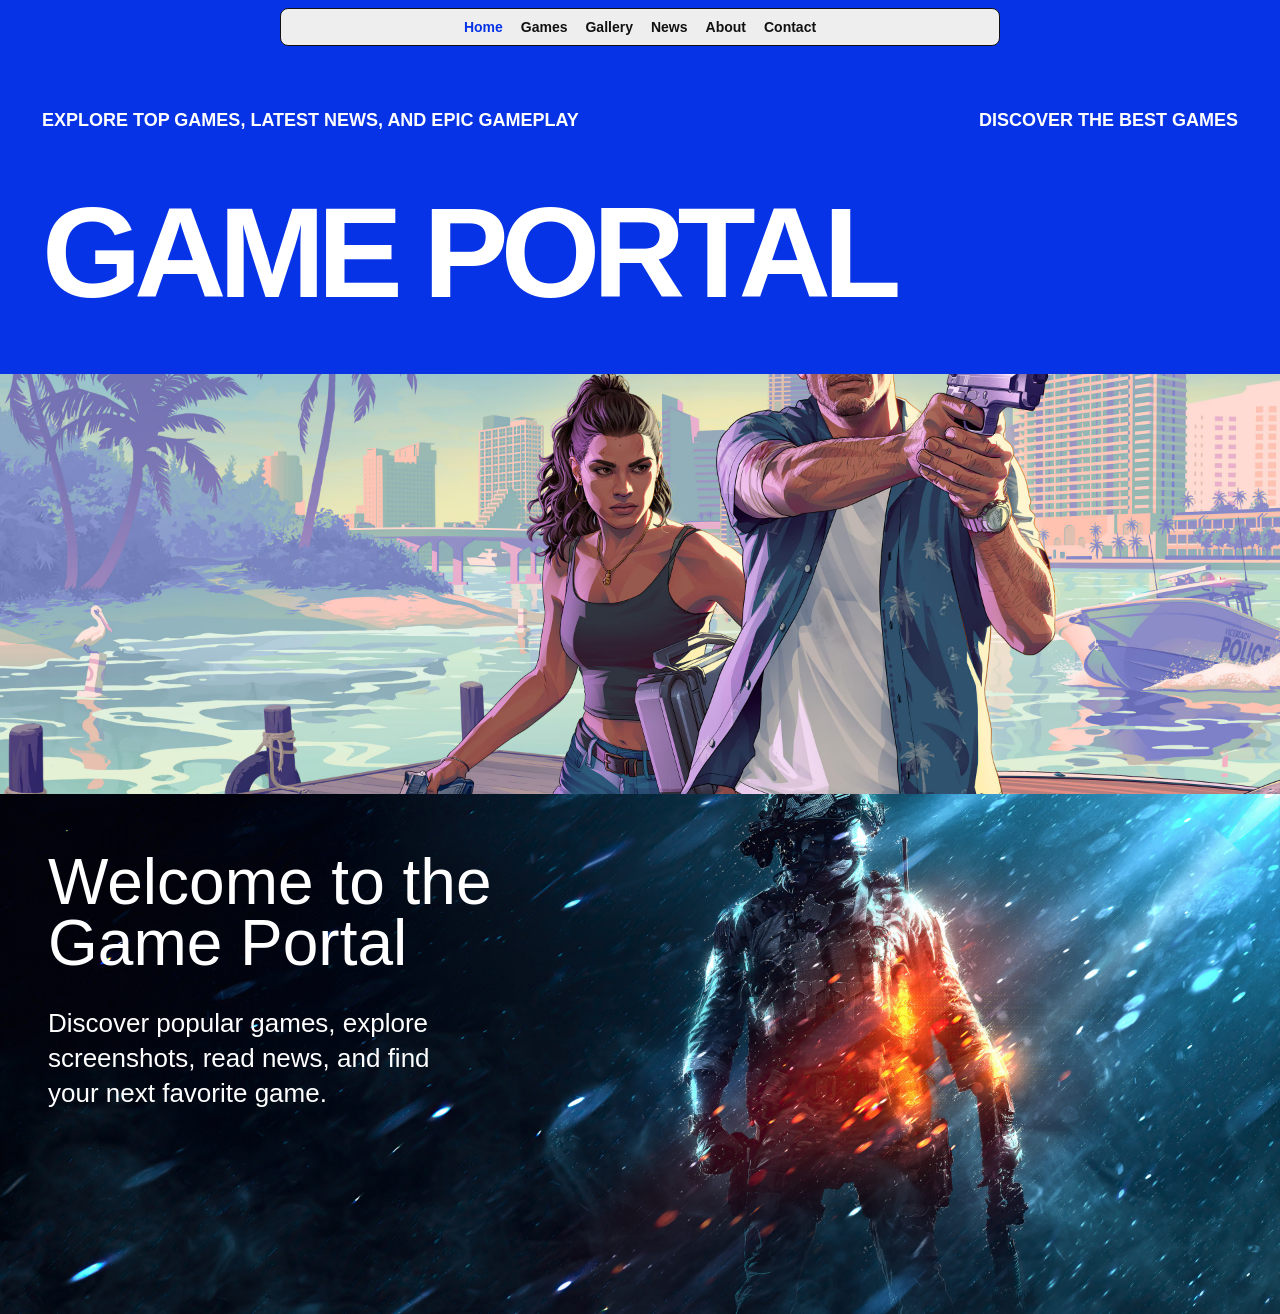
<file: index.html>
<!DOCTYPE html>
<html lang="en">
<head>
    <meta charset="UTF-8">
    <meta name="viewport" content="width=device-width, initial-scale=1.0">
    <title>Game Portal | Home</title>
    <link rel="stylesheet" href="css/style.css">
</head>
<body>
    <header class="site-header">
        <nav class="navbar">
            <a class="active" href="index.html">Home</a>
            <a href="games.html">Games</a>
            <a href="gallery.html">Gallery</a>
            <a href="news.html">News</a>
            <a href="about.html">About</a>
            <a href="contact.html">Contact</a>
        </nav>
    </header>

    <main class="home-page">
        <section class="hero-blue">
            <div class="small-row">
                <p>EXPLORE TOP GAMES, LATEST NEWS, AND EPIC GAMEPLAY</p>
                <p>DISCOVER THE BEST GAMES</p>
            </div>
            <h1>GAME PORTAL</h1>
        </section>

        <img class="wide-image" src="images/home-hero.jpg" alt="Game city hero image">

        <section class="home-welcome" style="background-image: url('images/home-welcome.jpg');">
            <div class="welcome-text">
                <h2>Welcome to the<br>Game Portal</h2>
                <p>Discover popular games, explore screenshots, read news, and find your next favorite game.</p>
            </div>
        </section>
    </main>
</body>
</html>
</file>
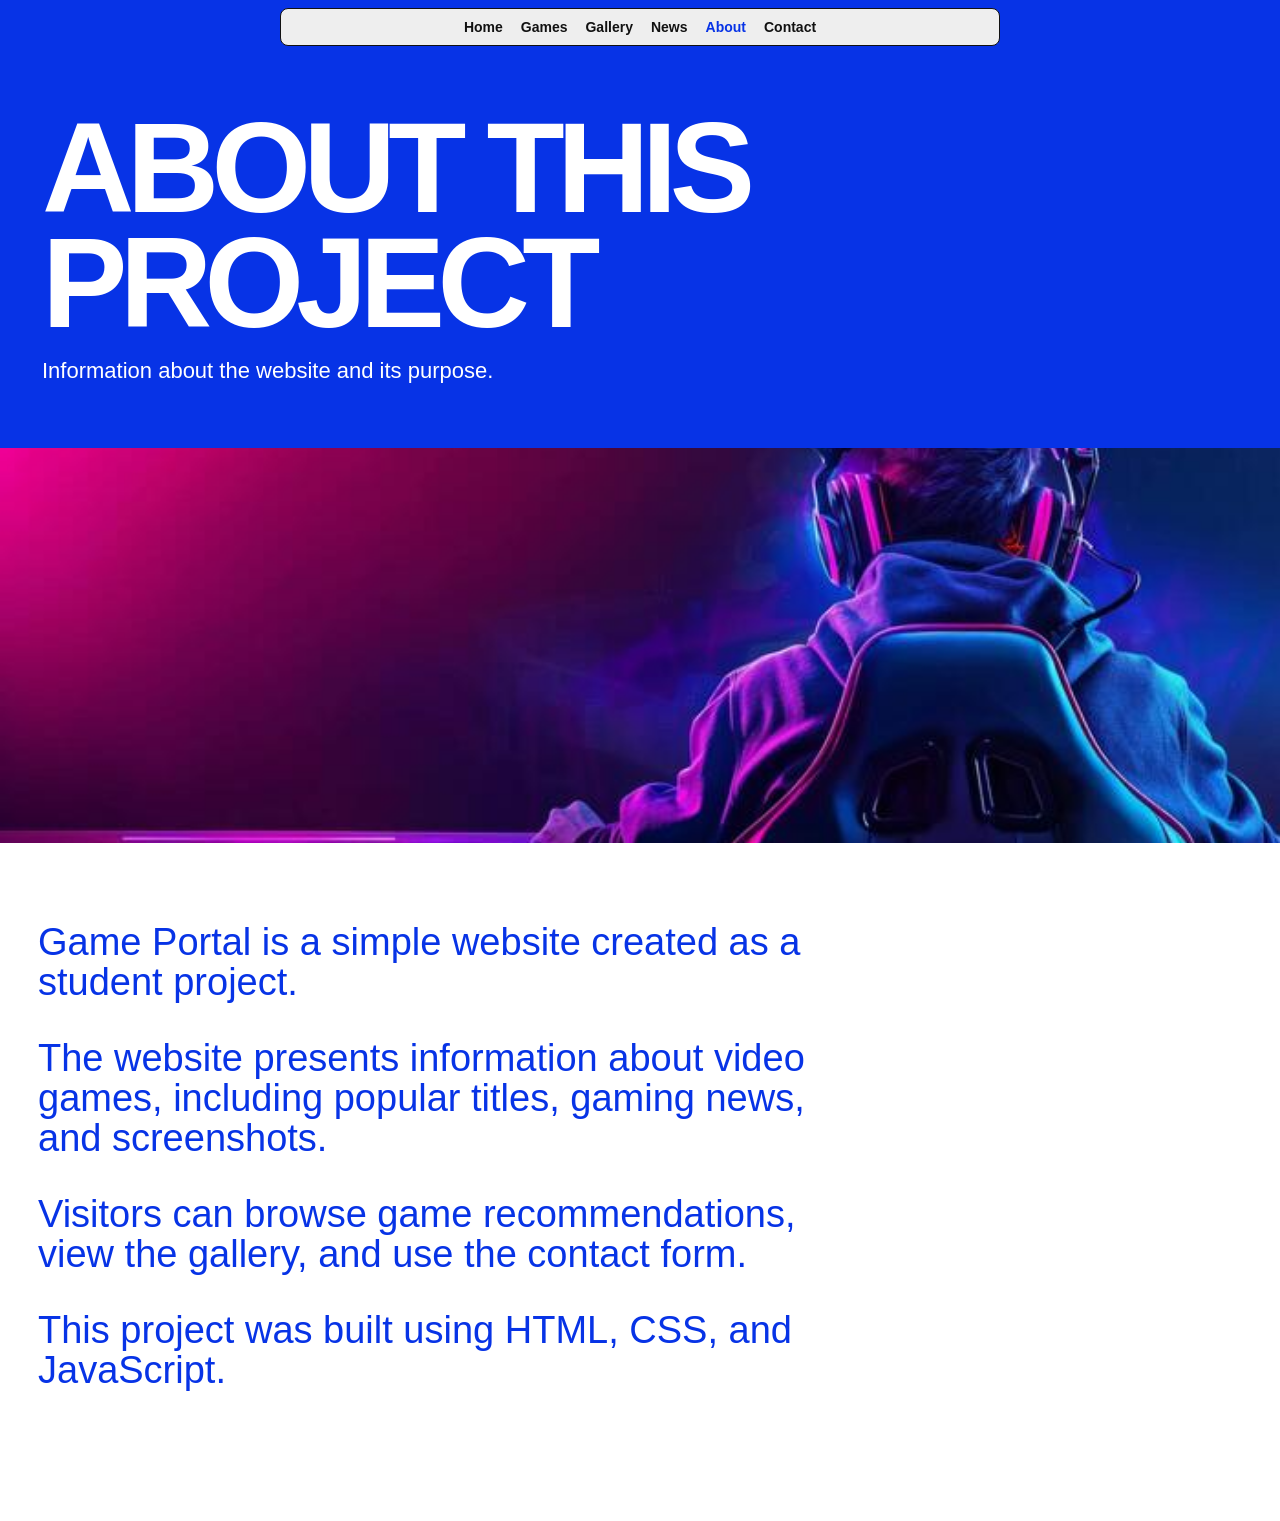
<file: about.html>
<!DOCTYPE html>
<html lang="en">
<head>
    <meta charset="UTF-8">
    <meta name="viewport" content="width=device-width, initial-scale=1.0">
    <title>Game Portal | About</title>
    <link rel="stylesheet" href="css/style.css">
</head>
<body>
    <header class="site-header">
        <nav class="navbar">
            <a href="index.html">Home</a>
            <a href="games.html">Games</a>
            <a href="gallery.html">Gallery</a>
            <a href="news.html">News</a>
            <a class="active" href="about.html">About</a>
            <a href="contact.html">Contact</a>
        </nav>
    </header>

    <main class="about-page">
        <section class="page-title">
            <h1>ABOUT THIS PROJECT</h1>
            <p>Information about the website and its purpose.</p>
        </section>

        <img class="wide-image" src="images/about-hero.jpg" alt="Gamer image">

        <section class="about-text">
            <p>Game Portal is a simple website created as a student project.</p>
            <p>The website presents information about video games, including popular titles, gaming news, and screenshots.</p>
            <p>Visitors can browse game recommendations, view the gallery, and use the contact form.</p>
            <p>This project was built using HTML, CSS, and JavaScript.</p>
        </section>
    </main>
</body>
</html>
</file>
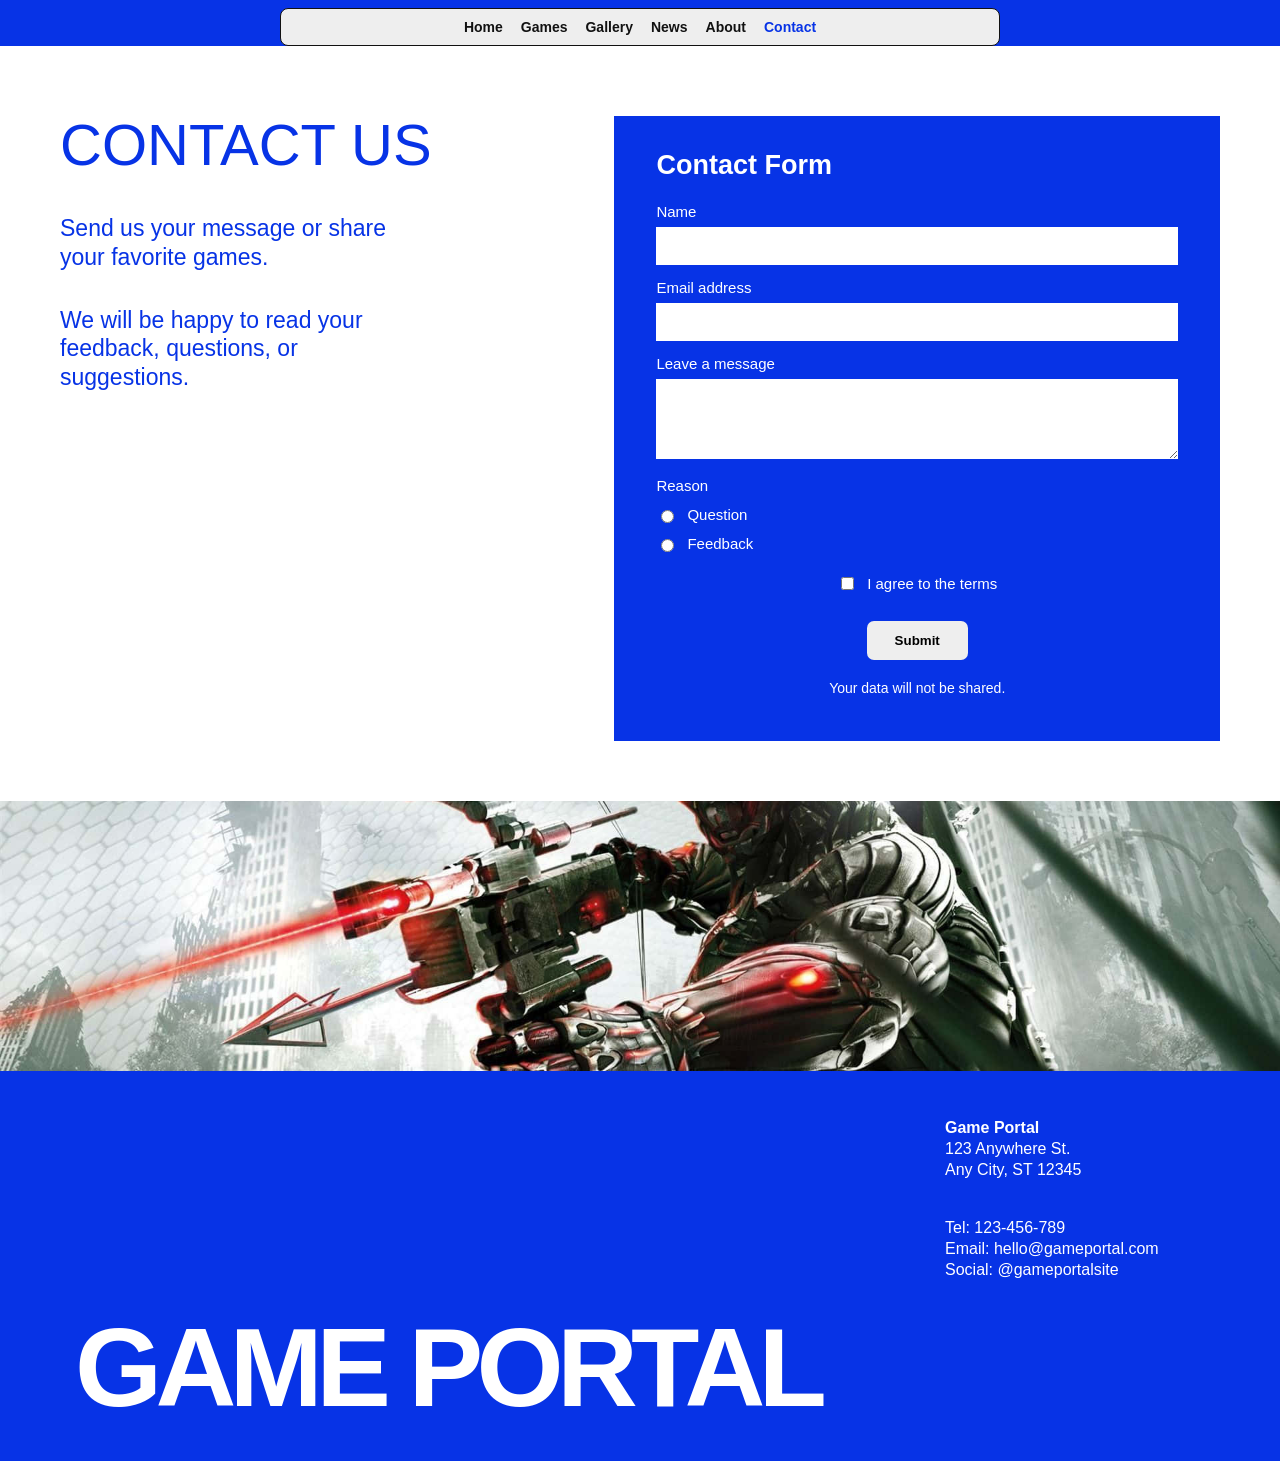
<file: contact.html>
<!DOCTYPE html>
<html lang="en">
<head>
    <meta charset="UTF-8">
    <meta name="viewport" content="width=device-width, initial-scale=1.0">
    <title>Game Portal | Contact</title>
    <link rel="stylesheet" href="css/style.css">
</head>
<body>
    <header class="site-header">
        <nav class="navbar">
            <a href="index.html">Home</a>
            <a href="games.html">Games</a>
            <a href="gallery.html">Gallery</a>
            <a href="news.html">News</a>
            <a href="about.html">About</a>
            <a class="active" href="contact.html">Contact</a>
        </nav>
    </header>

    <main class="contact-page">
        <section class="contact-top">
            <div class="contact-intro">
                <h1>CONTACT US</h1>
                <p>Send us your message or share your favorite games.</p>
                <p>We will be happy to read your feedback, questions, or suggestions.</p>
            </div>

            <form id="contactForm" class="contact-form" novalidate>
                <h2>Contact Form</h2>

                <label for="name">Name</label>
                <input type="text" id="name" name="name" required>

                <label for="email">Email address</label>
                <input type="email" id="email" name="email" required>

                <label for="message">Leave a message</label>
                <textarea id="message" name="message" required></textarea>

                <p class="form-label">Reason</p>
                <label class="option"><input type="radio" name="reason" value="Question"> Question</label>
                <label class="option"><input type="radio" name="reason" value="Feedback"> Feedback</label>

                <label class="option checkbox"><input type="checkbox" id="terms" required> I agree to the terms</label>

                <button type="submit">Submit</button>
                <p id="formMessage" class="form-message">Your data will not be shared.</p>
            </form>
        </section>

        <img class="wide-image" src="images/contact-hero.jpg" alt="Action game background">

        <footer class="contact-footer">
            <div>
                <p><strong>Game Portal</strong></p>
                <p>123 Anywhere St.</p>
                <p>Any City, ST 12345</p>
            </div>
            <div>
                <p>Tel: 123-456-789</p>
                <p>Email: hello@gameportal.com</p>
                <p>Social: @gameportalsite</p>
            </div>
            <h2>GAME PORTAL</h2>
        </footer>
    </main>

    <script src="js/form.js"></script>
</body>
</html>
</file>
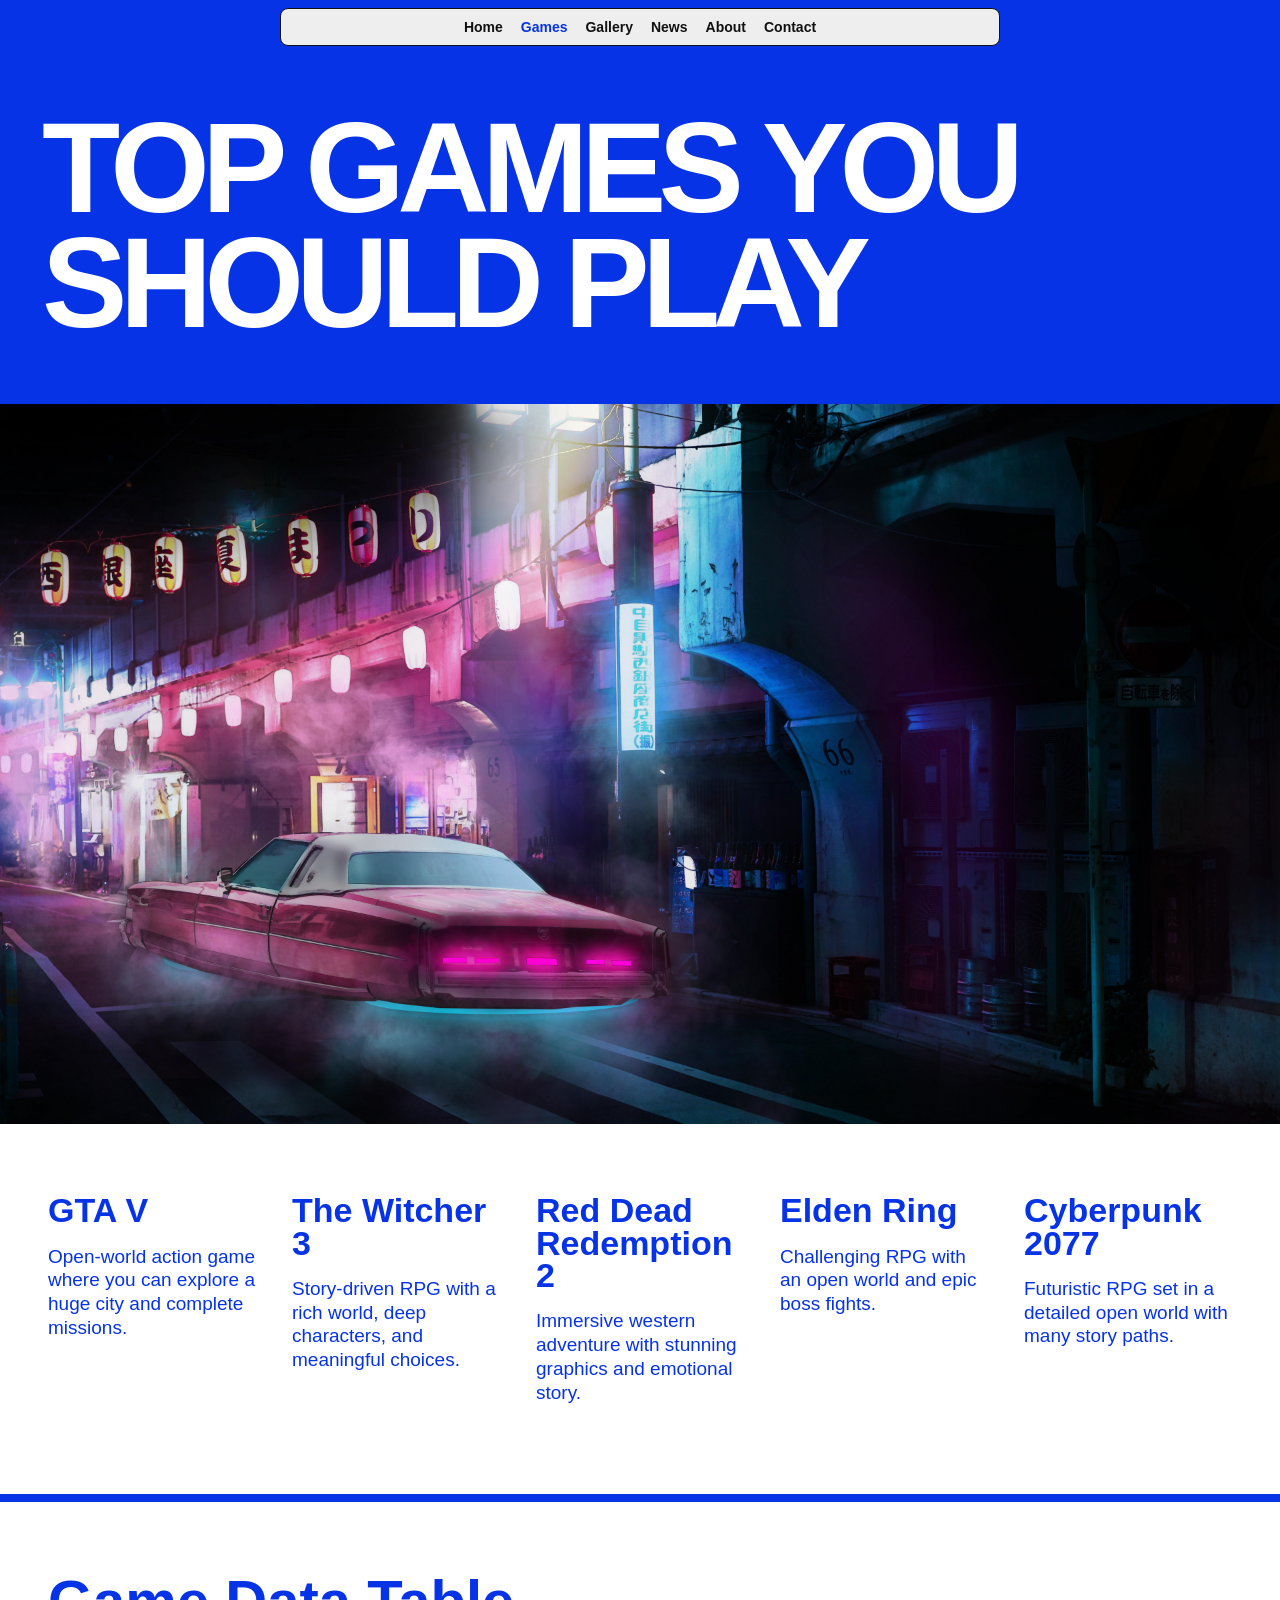
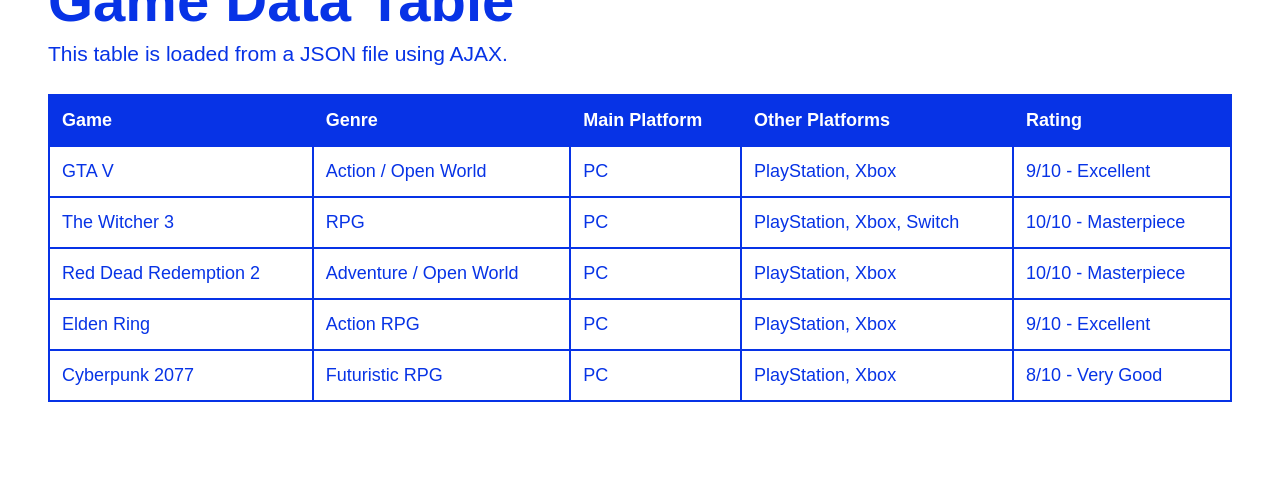
<file: games.html>
<!DOCTYPE html>
<html lang="en">
<head>
    <meta charset="UTF-8">
    <meta name="viewport" content="width=device-width, initial-scale=1.0">
    <title>Game Portal | Games</title>
    <link rel="stylesheet" href="css/style.css">
</head>
<body>
    <header class="site-header">
        <nav class="navbar">
            <a href="index.html">Home</a>
            <a class="active" href="games.html">Games</a>
            <a href="gallery.html">Gallery</a>
            <a href="news.html">News</a>
            <a href="about.html">About</a>
            <a href="contact.html">Contact</a>
        </nav>
    </header>

    <main>
        <section class="page-title">
            <h1>TOP GAMES YOU<br>SHOULD PLAY</h1>
        </section>

        <img class="wide-image" src="images/games-hero.jpg" alt="Game street image">

        <section class="game-list">
            <article>
                <h2>GTA V</h2>
                <p>Open-world action game where you can explore a huge city and complete missions.</p>
            </article>
            <article>
                <h2>The Witcher 3</h2>
                <p>Story-driven RPG with a rich world, deep characters, and meaningful choices.</p>
            </article>
            <article>
                <h2>Red Dead Redemption 2</h2>
                <p>Immersive western adventure with stunning graphics and emotional story.</p>
            </article>
            <article>
                <h2>Elden Ring</h2>
                <p>Challenging RPG with an open world and epic boss fights.</p>
            </article>
            <article>
                <h2>Cyberpunk 2077</h2>
                <p>Futuristic RPG set in a detailed open world with many story paths.</p>
            </article>
        </section>

        <section class="data-section">
            <h2>Game Data Table</h2>
            <p>This table is loaded from a JSON file using AJAX.</p>
            <div id="gamesTable">Loading game data...</div>
        </section>
    </main>
    <script src="js/ajax.js"></script>
</body>
</html>
</file>
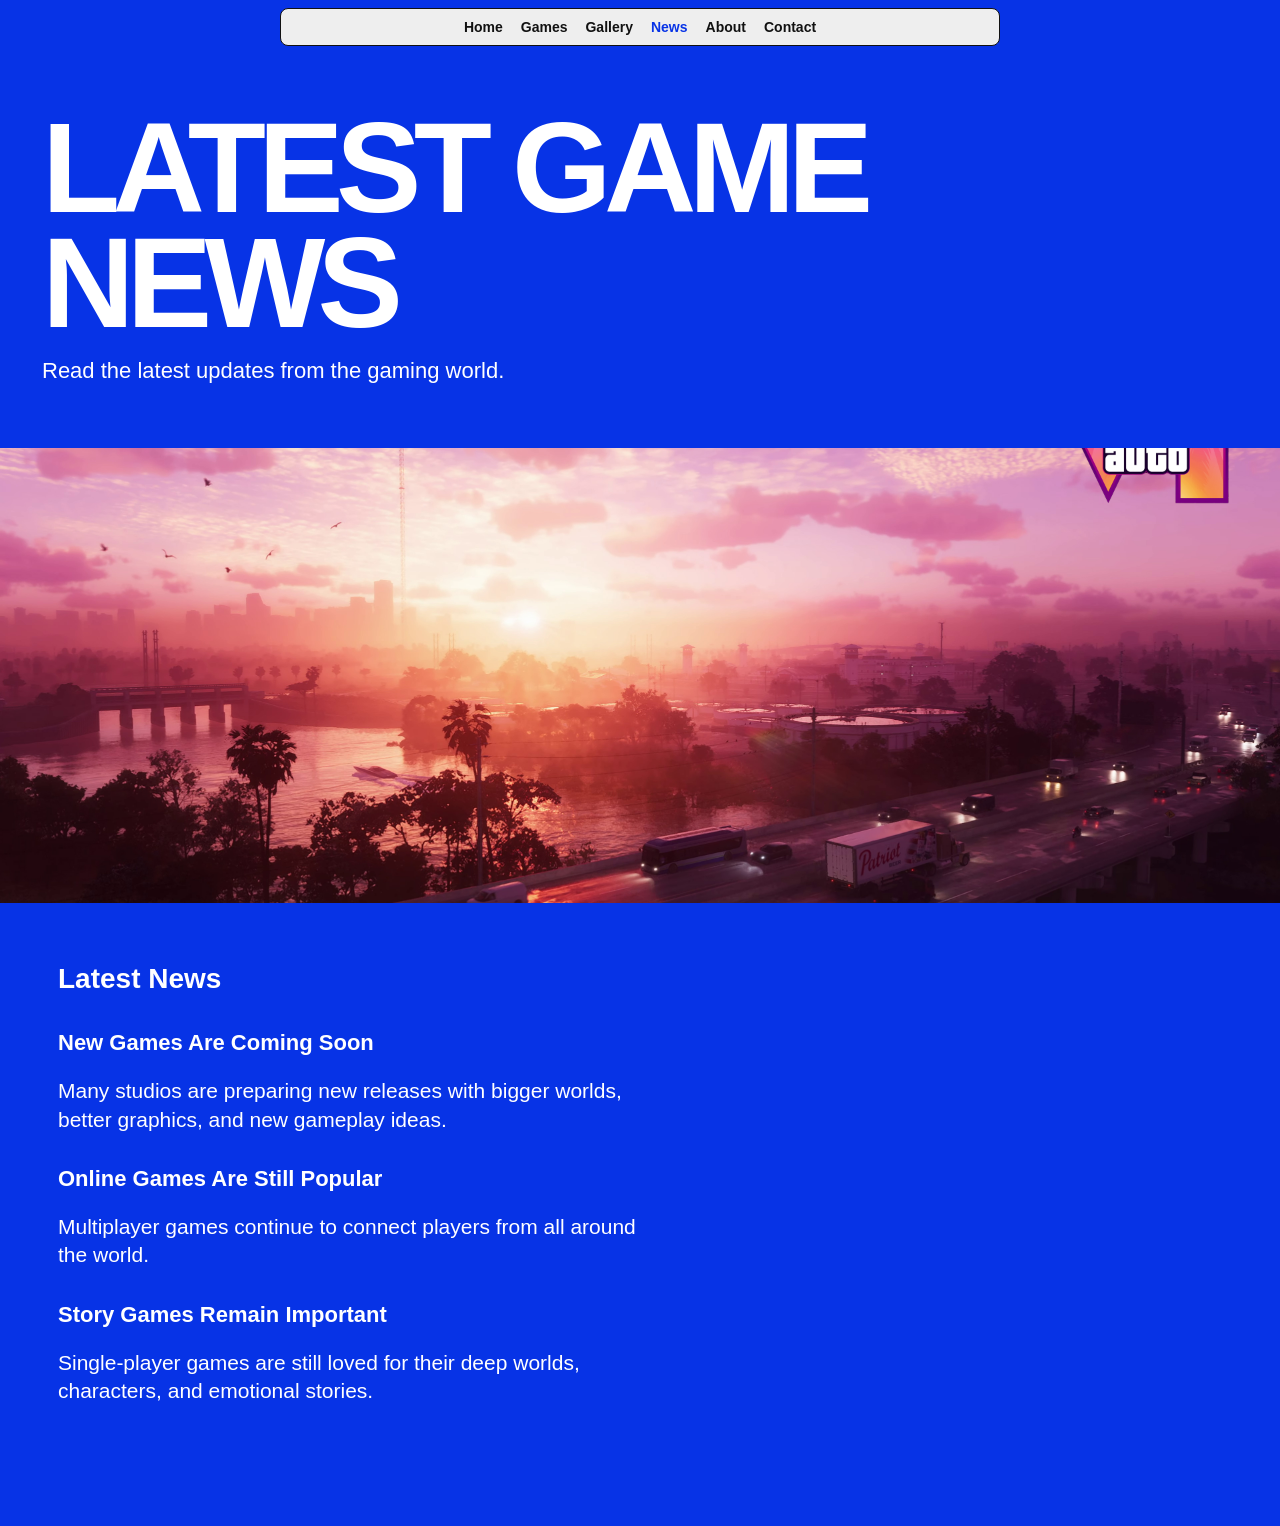
<file: news.html>
<!DOCTYPE html>
<html lang="en">
<head>
    <meta charset="UTF-8">
    <meta name="viewport" content="width=device-width, initial-scale=1.0">
    <title>Game Portal | News</title>
    <link rel="stylesheet" href="css/style.css">
</head>
<body>
    <header class="site-header">
        <nav class="navbar">
            <a href="index.html">Home</a>
            <a href="games.html">Games</a>
            <a href="gallery.html">Gallery</a>
            <a class="active" href="news.html">News</a>
            <a href="about.html">About</a>
            <a href="contact.html">Contact</a>
        </nav>
    </header>

    <main class="blue-page news-page">
        <section class="news-title">
            <h1>LATEST GAME NEWS</h1>
            <p>Read the latest updates from the gaming world.</p>
        </section>

        <img class="wide-image" src="images/news-main.jpg" alt="Game news city image">

        <section class="news-content">
            <h2>Latest News</h2>
            <article>
                <h3>New Games Are Coming Soon</h3>
                <p>Many studios are preparing new releases with bigger worlds, better graphics, and new gameplay ideas.</p>
            </article>
            <article>
                <h3>Online Games Are Still Popular</h3>
                <p>Multiplayer games continue to connect players from all around the world.</p>
            </article>
            <article>
                <h3>Story Games Remain Important</h3>
                <p>Single-player games are still loved for their deep worlds, characters, and emotional stories.</p>
            </article>
        </section>
    </main>
</body>
</html>
</file>
<file: css/style.css>
* {
    box-sizing: border-box;
}

:root {
    --blue: #0733e6;
    --white: #ffffff;
    --page-bg: #0733e6;
    --text-dark: #111111;
}

html {
    scroll-behavior: smooth;
}

body {
    margin: 0;
    background: linear-gradient(135deg, #061a8f 0%, #0733e6 45%, #061a8f 100%);
    color: var(--blue);
    font-family: Arial, Helvetica, sans-serif;
}

img {
    max-width: 100%;
    height: auto;
}

main,
.site-header {
    width: 100%;
    margin: 0;
}

main {
    background: var(--white);
    overflow: hidden;
}

.site-header {
    background: var(--blue);
    padding: 8px 16px 0;
}

.navbar {
    width: min(100%, 720px);
    margin: 0 auto;
    background: #eeeeee;
    border: 1px solid var(--text-dark);
    border-radius: 8px;
    display: flex;
    justify-content: center;
    align-items: center;
    gap: 18px;
    padding: 10px 16px;
    white-space: nowrap;
}

.navbar a {
    color: var(--text-dark);
    text-decoration: none;
    font-weight: 700;
    font-size: 14px;
}

.navbar a.active,
.navbar a:hover {
    color: var(--blue);
}

.hero-blue,
.page-title,
.news-title {
    background: var(--blue);
    color: var(--white);
    padding: clamp(28px, 5vw, 70px) clamp(24px, 4vw, 42px) clamp(36px, 5vw, 78px);
}

.small-row {
    display: flex;
    justify-content: space-between;
    gap: 30px;
    font-weight: 700;
    font-size: clamp(13px, 1.7vw, 18px);
    margin: 0 0 clamp(35px, 5vw, 70px);
}

.small-row p {
    margin: 0;
}

.hero-blue h1,
.page-title h1,
.news-title h1 {
    font-size: clamp(54px, 10vw, 160px);
    line-height: 0.9;
    margin: 0;
    font-weight: 900;
    letter-spacing: -0.06em;
    max-width: 100%;
}

.page-title p,
.news-title p {
    font-size: clamp(16px, 2vw, 22px);
    margin: 18px 0 0;
}

.wide-image {
    width: 100%;
    display: block;
    object-fit: cover;
}

.home-page .wide-image {
    height: clamp(240px, 35vw, 420px);
}

.home-welcome {
    min-height: clamp(360px, 46vw, 520px);
    background-size: cover;
    background-position: center;
    color: var(--white);
    padding: clamp(32px, 5vw, 58px) clamp(28px, 5vw, 48px);
    display: flex;
    align-items: flex-start;
}

.home-welcome h2 {
    font-size: clamp(38px, 6vw, 64px);
    line-height: 0.95;
    margin: 0 0 32px;
    font-weight: 400;
}

.home-welcome p {
    max-width: 430px;
    font-size: clamp(18px, 2.5vw, 26px);
    line-height: 1.35;
    margin: 0;
}

.game-list {
    display: grid;
    grid-template-columns: repeat(5, minmax(0, 1fr));
    gap: clamp(22px, 3vw, 36px);
    padding: clamp(42px, 6vw, 70px) clamp(28px, 4vw, 48px) clamp(65px, 8vw, 90px);
}

.game-list h2 {
    font-size: clamp(24px, 3vw, 34px);
    line-height: 0.95;
    margin: 0 0 18px;
}

.game-list p {
    font-size: clamp(15px, 1.7vw, 19px);
    line-height: 1.25;
    margin: 0;
}

.blue-page {
    background: var(--blue);
    color: var(--white);
    min-height: 100vh;
}

.gallery-page {
    padding: clamp(38px, 5vw, 58px) clamp(24px, 4vw, 38px) clamp(75px, 8vw, 100px);
}

.gallery-page h1 {
    font-size: clamp(38px, 5vw, 56px);
    margin: 0 0 26px;
}

.subtitle {
    font-size: clamp(16px, 2vw, 22px);
    max-width: 460px;
    line-height: 1.3;
    margin: 0 0 50px;
}

.gallery-grid {
    display: grid;
    grid-template-columns: repeat(2, minmax(0, 1fr));
    gap: clamp(45px, 7vw, 90px) clamp(32px, 5vw, 50px);
}

.gallery-item h2 {
    font-size: clamp(26px, 3.5vw, 34px);
    font-weight: 400;
    margin: 0 0 18px;
}

.gallery-item img {
    width: 100%;
    aspect-ratio: 4 / 3;
    object-fit: cover;
    cursor: pointer;
    transition: transform 0.2s;
}

.gallery-item img:hover {
    transform: scale(1.02);
}

.modal {
    display: none;
    position: fixed;
    z-index: 1000;
    inset: 0;
    background: rgba(0, 0, 0, 0.88);
    justify-content: center;
    align-items: center;
}

.modal img {
    max-width: 88%;
    max-height: 86%;
}

.close {
    position: absolute;
    top: 25px;
    right: 40px;
    color: white;
    font-size: 48px;
    cursor: pointer;
}

.news-page .wide-image {
    height: clamp(260px, 42vw, 455px);
}

.news-content {
    padding: clamp(42px, 6vw, 60px) clamp(32px, 5vw, 58px) clamp(75px, 8vw, 100px);
    max-width: 700px;
}

.news-content h2,
.news-content h3 {
    color: var(--white);
}

.news-content h2 {
    font-size: clamp(22px, 3vw, 28px);
    margin: 0 0 35px;
}

.news-content h3 {
    font-size: clamp(18px, 2.2vw, 22px);
    margin: 32px 0 0;
}

.news-content p {
    font-size: clamp(17px, 2vw, 21px);
    line-height: 1.35;
}

.about-page .wide-image {
    height: clamp(260px, 36vw, 395px);
}

.about-text {
    padding: clamp(55px, 7vw, 80px) clamp(28px, 4vw, 38px) clamp(70px, 8vw, 95px);
    max-width: 880px;
}

.about-text p {
    font-size: clamp(24px, 3.5vw, 38px);
    line-height: 1.05;
    margin: 0 0 36px;
}

.contact-page {
    background: var(--white);
}

.contact-top {
    display: grid;
    grid-template-columns: 0.95fr 1.2fr;
    gap: clamp(40px, 7vw, 75px);
    padding: clamp(50px, 6vw, 70px) clamp(34px, 5vw, 60px) clamp(45px, 5vw, 60px);
    align-items: start;
}

.contact-intro h1 {
    font-size: clamp(42px, 6vw, 58px);
    line-height: 1;
    font-weight: 400;
    margin: 0 0 40px;
}

.contact-intro p {
    font-size: clamp(18px, 2.3vw, 23px);
    line-height: 1.25;
    max-width: 340px;
    margin: 0 0 34px;
}

.contact-form {
    background: var(--blue);
    color: var(--white);
    padding: clamp(24px, 4vw, 34px) clamp(28px, 4vw, 42px) clamp(32px, 4vw, 45px);
}

.contact-form h2 {
    font-size: clamp(22px, 2.5vw, 27px);
    margin: 0 0 22px;
}

.contact-form label,
.form-label {
    display: block;
    font-size: 15px;
    margin: 14px 0 7px;
}

.contact-form input[type="text"],
.contact-form input[type="email"],
.contact-form textarea {
    width: 100%;
    border: none;
    padding: 10px;
    font-size: 16px;
}

.contact-form textarea {
    height: 80px;
    resize: vertical;
}

.option {
    display: flex !important;
    align-items: center;
    gap: 10px;
    margin: 12px 0 !important;
}

.checkbox {
    justify-content: center;
    margin-top: 22px !important;
}

.contact-form button {
    display: block;
    margin: 28px auto 20px;
    background: #eeeeee;
    border: none;
    border-radius: 7px;
    padding: 12px 28px;
    font-weight: 700;
    cursor: pointer;
}

.contact-form button:hover {
    background: #ffffff;
}

.form-message {
    text-align: center;
    font-size: 14px;
    margin: 0;
}

.contact-page .wide-image {
    height: clamp(180px, 26vw, 270px);
}

.contact-footer {
    background: var(--blue);
    color: var(--white);
    min-height: clamp(300px, 40vw, 390px);
    padding: clamp(30px, 4vw, 45px) clamp(35px, 6vw, 75px) 20px;
    position: relative;
}

.contact-footer div {
    width: 260px;
    margin-left: auto;
    margin-bottom: 40px;
}

.contact-footer p {
    margin: 3px 0;
}

.contact-footer h2 {
    position: absolute;
    left: clamp(35px, 6vw, 75px);
    bottom: clamp(28px, 4vw, 42px);
    margin: 0;
    font-size: clamp(56px, 10vw, 112px);
    line-height: 0.9;
    letter-spacing: -0.06em;
}

@media (max-width: 900px) {
    .game-list {
        grid-template-columns: repeat(2, minmax(0, 1fr));
    }

    .contact-top {
        grid-template-columns: 1fr;
    }

    .contact-intro p {
        max-width: 100%;
    }
}



.data-section {
    background: var(--white);
    color: var(--blue);
    padding: clamp(42px, 6vw, 70px) clamp(28px, 4vw, 48px) clamp(65px, 8vw, 90px);
    border-top: 8px solid var(--blue);
}

.data-section h2 {
    font-size: clamp(34px, 5vw, 58px);
    line-height: 1;
    margin: 0 0 12px;
    font-weight: 900;
}

.data-section p {
    font-size: clamp(16px, 2vw, 21px);
    margin: 0 0 28px;
}

.games-data-table {
    width: 100%;
    border-collapse: collapse;
    font-size: clamp(14px, 1.7vw, 18px);
    background: var(--white);
}

.games-data-table th,
.games-data-table td {
    border: 2px solid var(--blue);
    padding: 14px 12px;
    text-align: left;
    vertical-align: top;
}

.games-data-table th {
    background: var(--blue);
    color: var(--white);
}

.error-message {
    color: #b00020;
    font-weight: 700;
}

#gamesTable {
    width: 100%;
    overflow-x: auto;
}

@media (max-width: 620px) {
    .site-header {
        padding: 8px 10px 0;
    }

    .navbar {
        gap: 10px;
        padding: 9px 10px;
        overflow-x: auto;
        justify-content: flex-start;
    }

    .navbar a {
        font-size: 13px;
        flex: 0 0 auto;
    }

    .small-row {
        display: block;
    }

    .small-row p + p {
        margin-top: 12px;
    }

    .game-list,
    .gallery-grid {
        grid-template-columns: 1fr;
    }

    .contact-footer div {
        margin-left: 0;
    }

    .contact-footer h2 {
        font-size: 48px;
    }
}
</file>
